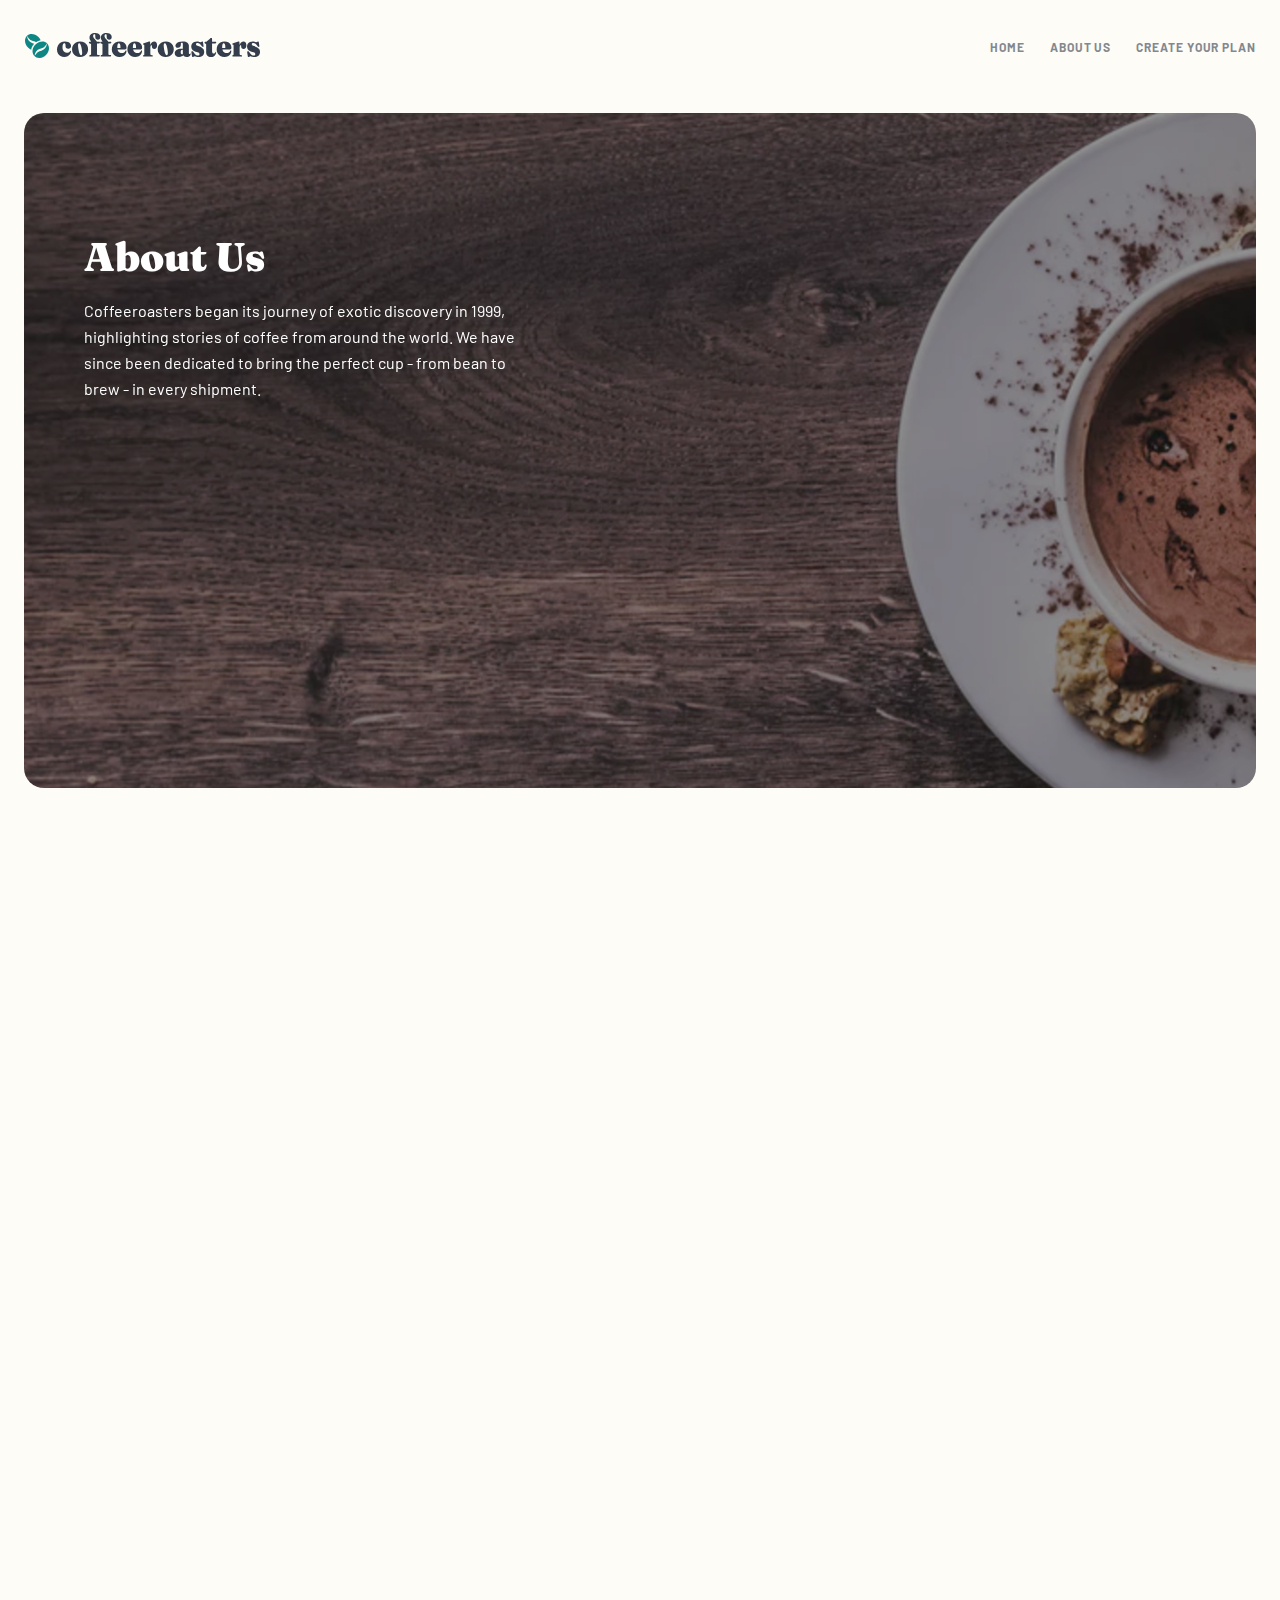
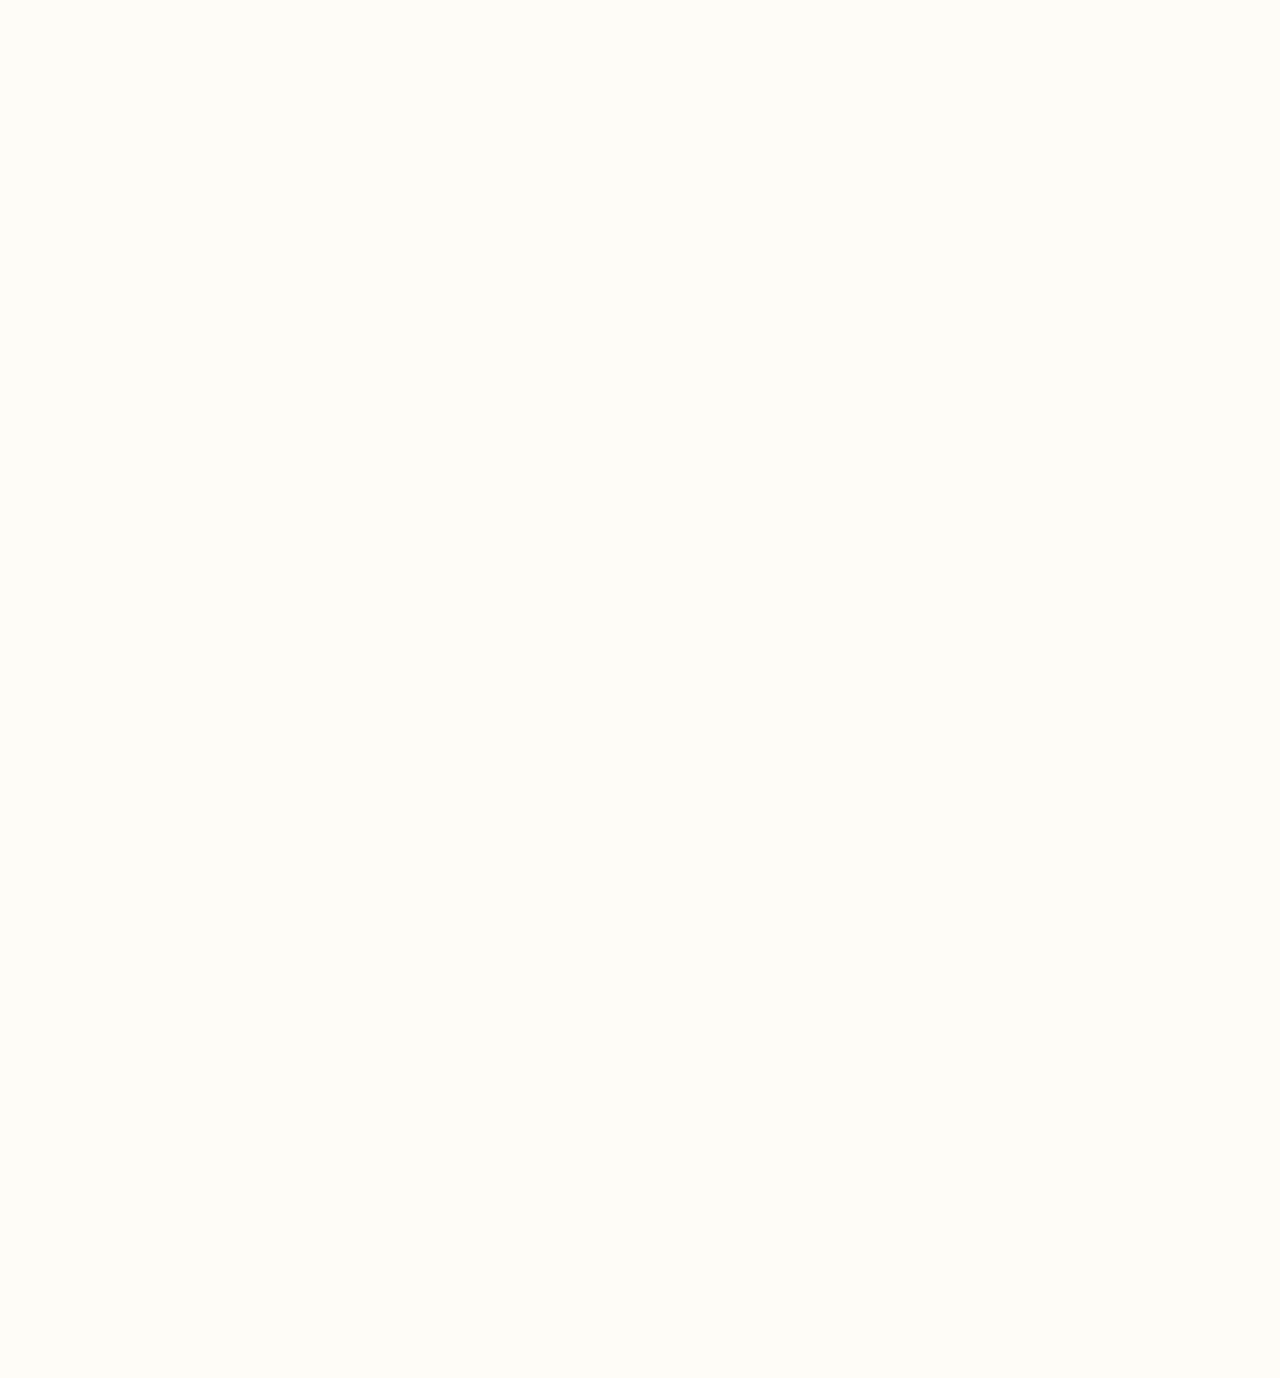
<file: about.html>
<!DOCTYPE html>
<html lang="en">

<head>
    <meta charset="UTF-8">
    <meta name="viewport" content="width=device-width, initial-scale=1.0">
    <link rel="stylesheet" href="./style/main.css">


    <link href="https://unpkg.com/aos@2.3.1/dist/aos.css" rel="stylesheet">
    <title>Document</title>
</head>

<body>
    <section class="about__page">
        <div class="container">
            <div class="header__navbar">
                <div class="header__navbar-logo">
                    <img src="./img/logo.svg" alt="" />
                </div>
                <div class="header__links">
                    <a href="./index.html">HOME</a>
                    <a href="./about.html">ABOUT US</a>
                    <a href="./create.html">CREATE YOUR PLAN</a>
                    <button class="menubtn"></button>
                </div>
            </div>
            <div data-aos="fade-up" data-aos-duration="2500">
                <div class="about__part">
                    <h1 class="about__title">
                        About Us
                    </h1>
                    <p class="about__text">
                        Coffeeroasters began its journey of exotic discovery in 1999, highlighting stories of coffee
                        from
                        around the world. We have since been dedicated to bring the perfect cup - from bean to brew - in
                        every shipment.
                    </p>

                </div>
            </div>





        </div>
    </section>
    <section class="commit">
        <div class="container">
            <div data-aos="fade-right" data-aos-offset="300" data-aos-easing="ease-in-sine" data-aos-duration="2500">

                <div class="commit__part">
                    <div class="commit__left-img">
                        <!-- <img src="./img/commit.svg" alt="commit_img"> -->
                        <picture>
                            <source media="(min-width:1100px)" srcset="./img/commit_desk.svg">

                            <img src="./img/commit.svg" alt="Flowers" style="width:auto;">
                        </picture>
                    </div>

                    <div class="commit__right-text">
                        <h1 class="commit__title">Our commitment</h1>
                        <p class="commit__text">
                            We’re built on a simple mission and a commitment to doing good along the way. We want to
                            make it
                            easy for you to discover and brew the world’s best coffee at home. It all starts at the
                            source.
                            To locate the specific lots we want to purchase, we travel nearly 60 days a year trying to
                            understand the challenges and opportunities in each of these places. We collaborate with
                            exceptional coffee growers and empower a global community of farmers through with well above
                            fair-trade benchmarks. We also offer training, support farm community initiatives, and
                            invest in
                            coffee plant science. Curating only the finest blends, we roast each lot to highlight
                            tasting
                            profiles distinctive to their native growing region.
                        </p>
                    </div>
                </div>
            </div>

            <div data-aos="flip-left" data-aos-easing="ease-out-cubic" data-aos-duration="3000">
                <div class="commit__bottom">
                    <div class="commit__bottom_title">
                        <h1 class="__bottom-title">
                            Uncompromising quality
                        </h1>
                        <p class="__bottom-text">
                            Although we work with growers who pay close attention to all stages of harvest and
                            processing,
                            we employ, on our end, a rigorous quality control program to avoid over-roasting or baking
                            the
                            coffee dry. Every bag of coffee is tagged with a roast date and batch number. Our goal is to
                            roast
                            consistent, user-friendly coffee, so that brewing is easy and enjoyable.
                        </p>
                    </div>
                </div>
            </div>

        </div>
    </section>



    <section class="country">
        <div class="container">
            <div data-aos="zoom-out-right" data-aos-duration="3000">

                <div class="country__title">
                    <h1 class="__country_title">
                        Our headquarters
                    </h1>
                </div>
                <div class="country__cards">
                    <div class="country__card">
                        <img src="./img/country1.svg" alt="">
                        <h2 class="__card_title">
                            United Kingdom
                        </h2>
                        <a href="">68 Asfordby Rd</a>
                        <a href="">Alcaston</a>
                        <a href="">SY6 1YA</a>
                        <a href="">+44 1241 918425</a>

                    </div>
                    <div class="country__card">
                        <img src="./img/country2.svg" alt="">
                        <h2 class="__card_title">
                            Canada
                        </h2>
                        <a href="">1528 Eglinton Avenue</a>
                        <a href="">Toronto</a>
                        <a href="">Ontario M4P 1A6</a>
                        <a href="">+1 416 485 2997</a>

                    </div>
                    <div class="country__card">
                        <img src="./img/country3.svg" alt="">
                        <h2 class="__card_title">
                            Australia
                        </h2>
                        <a href="">636 Swanston Streetd</a>
                        <a href="">Kewell</a>
                        <a href="">Victoria</a>
                        <a href="">+55 2541 912561</a>

                    </div>
                </div>

            </div>

        </div>
    </section>
    <footer>
        <section class="footer">
            <div class="container">

                <div data-aos="flip-down" data-aos-duration="2500">
                    <div class="footer__all">
                        <div class="footer__logo">
                            <img src="./img/logofooter.svg" alt="" href="#">
                        </div>
                        <div class="footer__links">
                            <div class="footer__link">
                                <a href="#">HOME</a>

                            </div>
                            <div class="footer__link">
                                <a href="#">ABOUT US</a>

                            </div>
                            <div class="footer__link">
                                <a href="#">CREATE PLAN</a>

                            </div>
                        </div>
                        <div class="footer__set">
                            <img src="./img/tw.svg" alt="">
                            <img src="./img/ins.svg" alt="">
                            <img src="./img/face.svg" alt="">

                        </div>
                    </div>
                </div>

            </div>
        </section>
    </footer>

    <script src="https://unpkg.com/aos@2.3.1/dist/aos.js"></script>
    <script>
        AOS.init();
    </script>
</body>

</html>
</file>
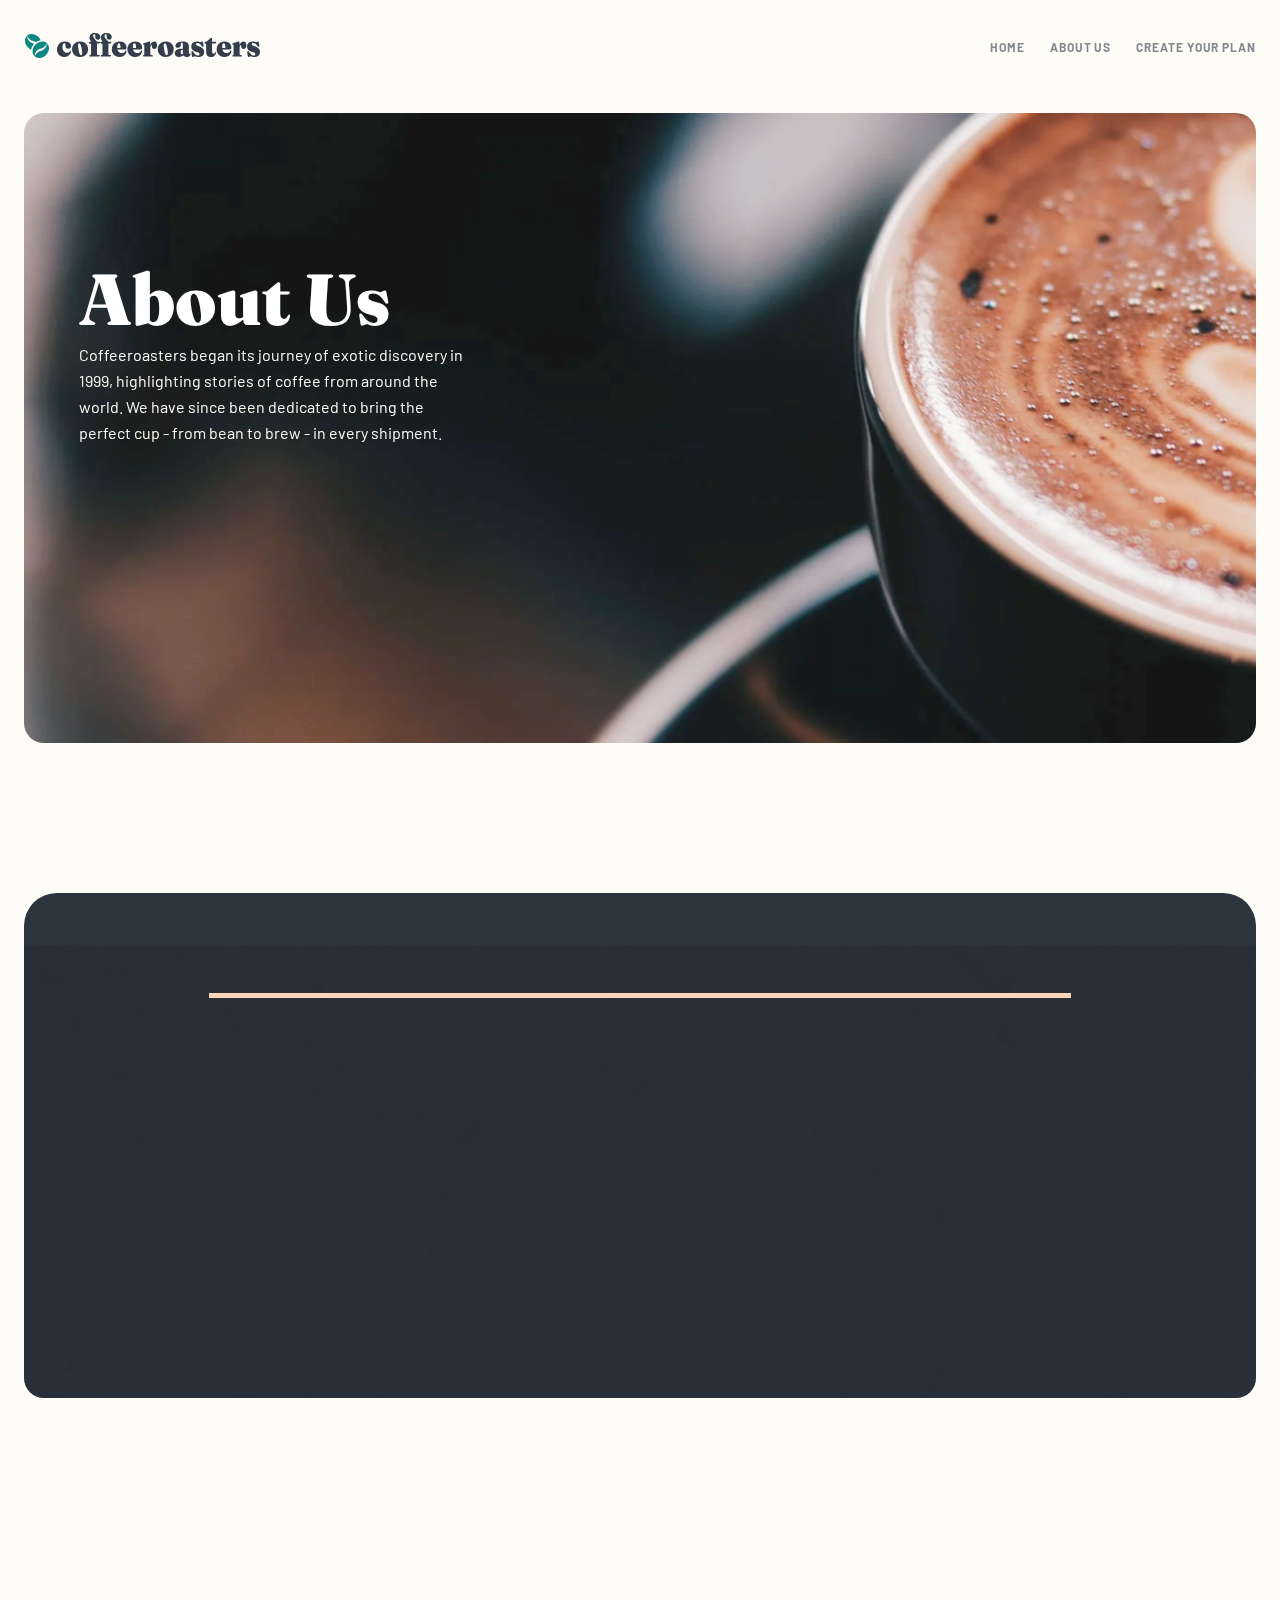
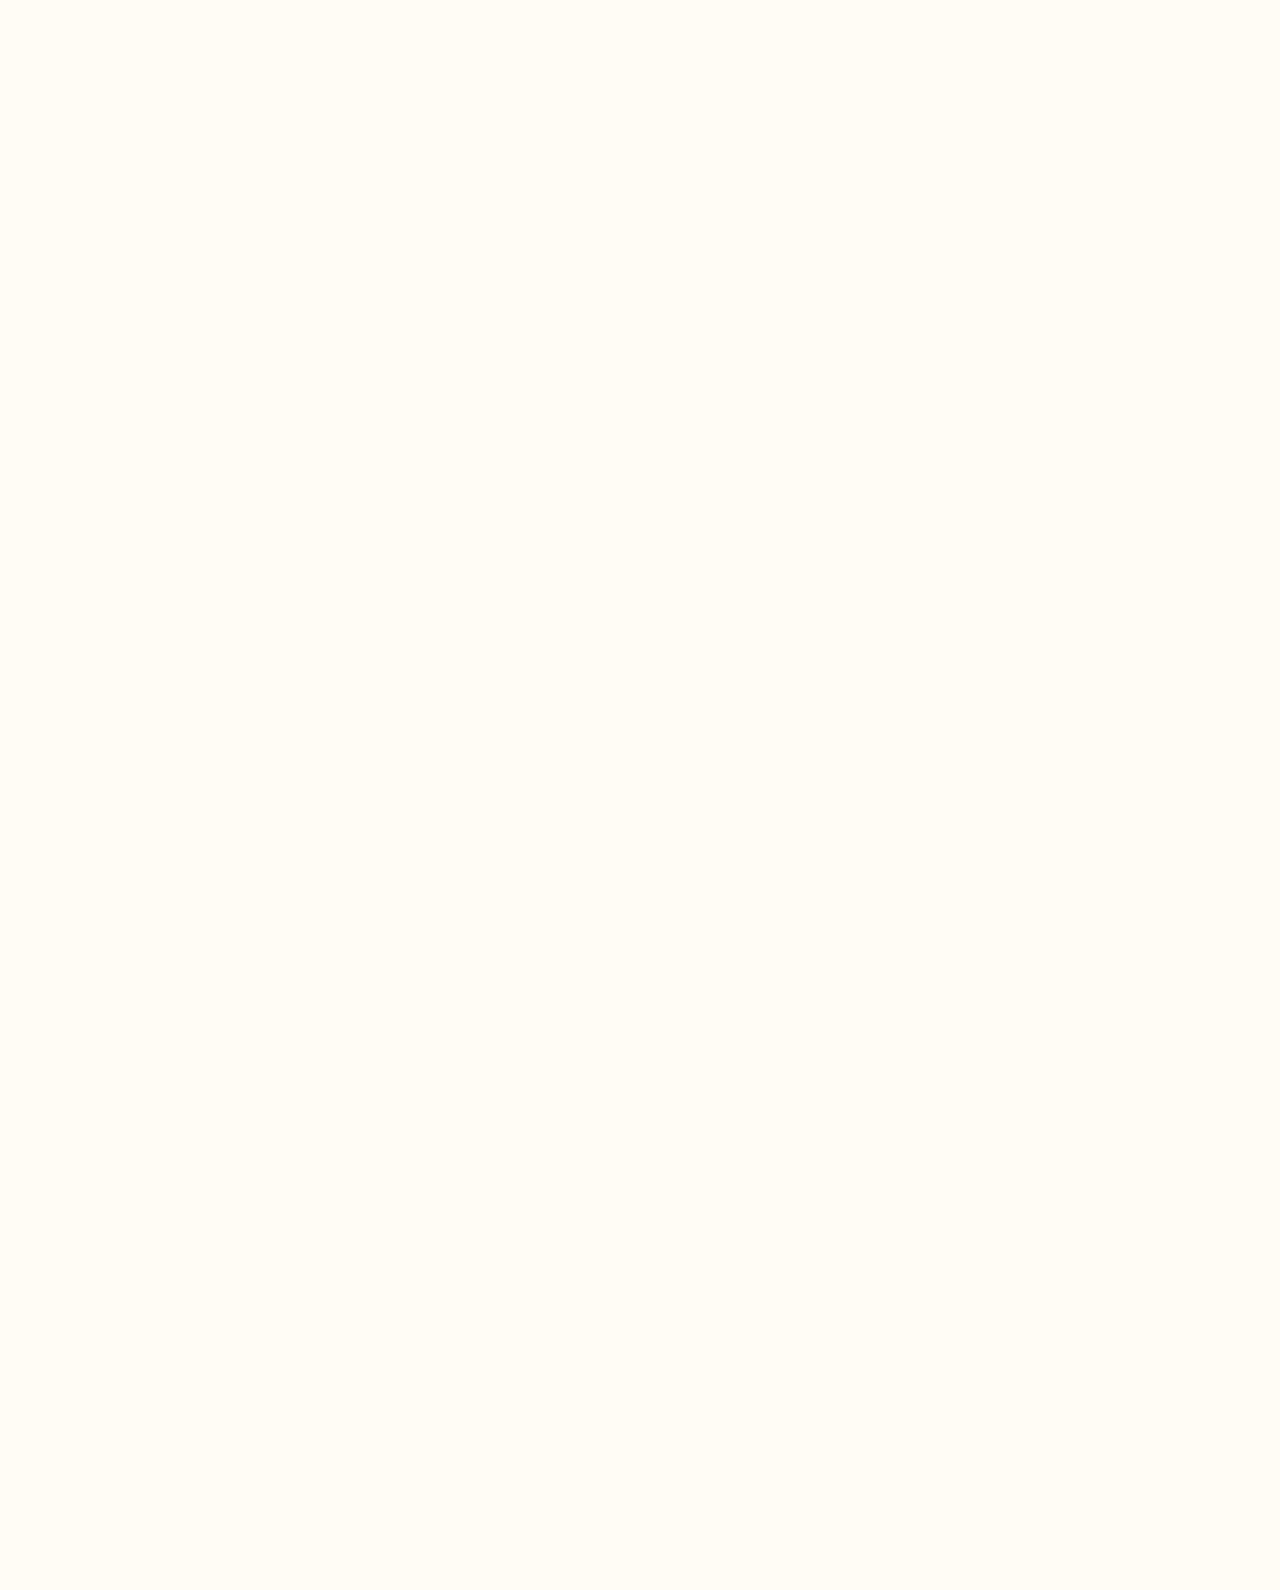
<file: create.html>
<!DOCTYPE html>
<html lang="en">

<head>
    <meta charset="UTF-8">
    <meta name="viewport" content="width=device-width, initial-scale=1.0">
    <link rel="stylesheet" href="./style/main.css">
    <link href="https://unpkg.com/aos@2.3.1/dist/aos.css" rel="stylesheet">

    <title>Document</title>
</head>

<body>
    <section class="create__plans">
        <div class="container">
            <div data-aos="flip-down" data-aos-duration="2500">

                <div class="header__navbar">
                    <div class="header__navbar-logo">
                        <img src="./img/logo.svg" alt="" />
                    </div>
                    <div class="header__links">
                        <a href="./index.html">HOME</a>
                        <a href="./about.html">ABOUT US</a>
                        <a href="./create.html">CREATE YOUR PLAN</a>
                        <button class="menubtn"></button>
                    </div>
                </div>
            </div>
            <div data-aos="fade-right" data-aos-duration="2500">
                <div class="create__part">
                    <div data-aos="fade-down-left" data-aos-duration="2500">
                        <h1 class="create__title">
                            About Us
                        </h1>
                        <p class="create__text">
                            Coffeeroasters began its journey of exotic discovery in 1999, highlighting stories of coffee
                            from
                            around the world. We have since been dedicated to bring the perfect cup - from bean to brew
                            - in
                            every shipment.
                        </p>
                    </div>


                </div>
            </div>

        </div>
    </section>

    <section class="works">
        <div class="container">
            <div class="all__div">
                <div class="circle">
                    <div data-aos="fade-right" data-aos-duration="2500">

                        <div class="circles">

                        </div>
                    </div>
                    <div data-aos="fade-right" data-aos-duration="2500">

                        <div class="circles">

                        </div>
                    </div>
                    <div data-aos="fade-right" data-aos-duration="2500">

                        <div class="circles">

                        </div>
                    </div>
                </div>
                <div class="work__alls">
                    <div data-aos="flip-left" data-aos-duration="2500">
                        <div class="works__cards">
                            <div class="work__card">
                                <img src="./img/01.svg" alt="">
                                <h2 class="works__title_create">
                                    Pick your coffee
                                </h2>
                                <p class="works__text_create">Select from our evolving range
                                    of artisan coffees. Our beans are ethically sourced
                                    and we pay fair prices for them. There are new coffees
                                    in all profiles every month for you to try out.</p>
                            </div>
                        </div>
                    </div>

                    <div data-aos="flip-left" data-aos-duration="2500">
                        <div class="works__cards">
                            <div class="work__card">
                                <img src="./img/02.svg" alt="">
                                <h2 class="works__title_create">
                                    Pick your coffee
                                </h2>
                                <p class="works__text_create">Select from our evolving range
                                    of artisan coffees. Our beans are ethically sourced
                                    and we pay fair prices for them. There are new coffees
                                    in all profiles every month for you to try out.</p>
                            </div>
                        </div>
                    </div>

                    <div data-aos="flip-left" data-aos-duration="2500">

                        <div class="works__cards">
                            <div class="work__card">
                                <img src="./img/03.svg" alt="">
                                <h1 class="works__title_create">
                                    Pick your coffee
                                </h1>
                                <p class="works__text_create">Select from our evolving range
                                    of artisan coffees. Our beans are ethically sourced
                                    and we pay fair prices for them. There are new coffees
                                    in all profiles every month for you to try out.</p>
                            </div>
                        </div>
                    </div>

                </div>
            </div>

        </div>
    </section>

    <section class="coffe__part">
        <div class="container">
            <div class="coffes__part">
                <div data-aos="zoom-in" data-aos-duration="2500">

                    <div class="coffes__title">
                        <h1 class="coffes__titles">
                            How do you drink your coffee?
                        </h1>
                    </div>
                </div>
                <div class="coffe__cards">
                    <div data-aos="flip-left" data-aos-easing="ease-out-cubic" data-aos-duration="2000">
                        <div class="coffe__card">
                            <h2 class="__card_title">
                                Capsule
                            </h2>
                            <p class="__card_text">
                                Compatible with Nespresso systems and similar brewers
                            </p>
                        </div>
                    </div>

                    <div data-aos="flip-left" data-aos-easing="ease-out-cubic" data-aos-duration="2000">
                        <div class="coffe__card">
                            <h2 class="__card_title">
                                Espresso
                            </h2>
                            <p class="__card_text">
                                Compatible with Nespresso systems and similar brewers
                            </p>
                        </div>
                    </div>
                    <div data-aos="flip-left" data-aos-easing="ease-out-cubic" data-aos-duration="2000">
                        <div class="coffe__card">
                            <h2 class="__card_title">
                                Filter
                            </h2>
                            <p class="__card_text">
                                Compatible with Nespresso systems and similar brewers
                            </p>
                        </div>
                    </div>

                </div>
                <div data-aos="zoom-in" data-aos-duration="2500">
                    <div class="coffes__title">
                        <h1 class="coffes__titles">
                            What type of coffee?
                        </h1>
                    </div>
                </div>
                <div class="coffe__cards">
                    <div data-aos="flip-left" data-aos-easing="ease-out-cubic" data-aos-duration="2000">
                        <div class="coffe__card">
                            <h2 class="__card_title">
                                Capsule
                            </h2>
                            <p class="__card_text">
                                Compatible with Nespresso systems and similar brewers
                            </p>
                        </div>
                    </div>

                    <div data-aos="flip-left" data-aos-easing="ease-out-cubic" data-aos-duration="2000">
                        <div class="coffe__card">
                            <h2 class="__card_title">
                                Espresso
                            </h2>
                            <p class="__card_text">
                                Compatible with Nespresso systems and similar brewers
                            </p>
                        </div>
                    </div>
                    <div data-aos="flip-left" data-aos-easing="ease-out-cubic" data-aos-duration="2000">
                        <div class="coffe__card">
                            <h2 class="__card_title">
                                Filter
                            </h2>
                            <p class="__card_text">
                                Compatible with Nespresso systems and similar brewers
                            </p>
                        </div>
                    </div>

                </div>

                <div data-aos="zoom-in" data-aos-duration="2500">

                    <div class="coffes__title">
                        <h1 class="coffes__titles">
                            How much would you like?
                        </h1>
                    </div>
                </div>
                <div class="coffe__cards">
                    <div data-aos="flip-left" data-aos-easing="ease-out-cubic" data-aos-duration="2000">
                        <div class="coffe__card">
                            <h2 class="__card_title">
                                Capsule
                            </h2>
                            <p class="__card_text">
                                Compatible with Nespresso systems and similar brewers
                            </p>
                        </div>
                    </div>

                    <div data-aos="flip-left" data-aos-easing="ease-out-cubic" data-aos-duration="2000">
                        <div class="coffe__card">
                            <h2 class="__card_title">
                                Espresso
                            </h2>
                            <p class="__card_text">
                                Compatible with Nespresso systems and similar brewers
                            </p>
                        </div>
                    </div>
                    <div data-aos="flip-left" data-aos-easing="ease-out-cubic" data-aos-duration="2000">
                        <div class="coffe__card">
                            <h2 class="__card_title">
                                Filter
                            </h2>
                            <p class="__card_text">
                                Compatible with Nespresso systems and similar brewers
                            </p>
                        </div>
                    </div>

                </div>
            </div>


        </div>
    </section>
    <section class="bottom__part">
        <div class="container">
            <!-- DIFFERENT SETTINGS EXAMPLES -->
            <div data-aos="fade-up" data-aos-duration="3000">
                <div class="bottom__parts">
                    <h1 class="bottom_title">
                        “I drink my coffee as <span>Filter</span>,
                        with a <span>Decaf</span> type of bean.
                        <span>250g </span> ground ala <span>Cafetiare</span>,
                        sent to me <span>Every
                            Week.”</span>
                    </h1>
                </div>
            </div>

        </div>
    </section>
    <footer>
        <section class="footer">
            <div class="container">

                <div data-aos="flip-down" data-aos-duration="2500">
                    <div class="footer__all">
                        <div class="footer__logo">
                            <img src="./img/logofooter.svg" alt="" href="#">
                        </div>
                        <div class="footer__links">
                            <div class="footer__link">
                                <a href="#">HOME</a>

                            </div>
                            <div class="footer__link">
                                <a href="#">ABOUT US</a>

                            </div>
                            <div class="footer__link">
                                <a href="#">CREATE PLAN</a>

                            </div>
                        </div>
                        <div class="footer__set">
                            <img src="./img/tw.svg" alt="">
                            <img src="./img/ins.svg" alt="">
                            <img src="./img/face.svg" alt="">

                        </div>
                    </div>
                </div>

            </div>
        </section>
    </footer>

    <script src="https://unpkg.com/aos@2.3.1/dist/aos.js"></script>
    <script>
        AOS.init();
    </script>
</body>

</html>
</file>
<file: style/main.css>
@import url("https://fonts.googleapis.com/css2?family=Barlow:ital,wght@0,100;0,200;0,300;0,400;0,500;0,600;0,700;0,800;0,900;1,100;1,200;1,300;1,400;1,500;1,600;1,700;1,800;1,900&family=Fraunces:ital,opsz,wght@0,9..144,100..900;1,9..144,100..900&display=swap");
html {
  box-sizing: border-box;
}

*,
*::before,
*::after {
  box-sizing: inherit;
}

ul,
ol {
  margin: 0;
  padding: 0;
  list-style: none;
}

a {
  text-decoration: none;
  display: inline-block;
  font-family: Barlow;
  font-size: 12px;
  font-weight: 700;
  line-height: 15px;
}

img {
  max-width: 100%;
  height: auto;
}

h1,
h2,
h3,
h4,
p {
  margin: 0;
}

body {
  margin: 0;
  font-family: "Fraunces", serif;
  background-color: #fefcf7;
}

.container {
  max-width: 1300px;
  width: 100%;
  margin-left: auto;
  margin-right: auto;
  padding-left: 24px;
  padding-right: 24px;
}

.header__navbar {
  display: flex;
  align-items: center;
  justify-content: space-between;
  padding-top: 32px;
  padding-bottom: 50px;
}

.header__navbar-logo {
  width: 160px;
}

.header__links a {
  display: none;
}
.header__links a:hover {
  color: black;
}

.menubtn {
  width: 17px;
  height: 16px;
  background-repeat: no-repeat;
  background-image: url(../img/btn.svg);
  border: none;
  background-color: transparent;
  cursor: pointer;
}

.header__part {
  background-repeat: no-repeat;
  background-image: url(../img/header_mobile.svg);
  background-position: top center;
  background-size: cover;
  padding-bottom: 100px;
  height: 500px;
}

.header__part-title {
  padding-top: 100px;
  padding-left: 24px;
  padding-right: 24px;
  text-align: center;
}

.__part-titles {
  color: white;
}

.__part-text {
  color: #fefcf7;
  font-family: Barlow;
  font-size: 15px;
  font-weight: 400;
  line-height: 25px;
  padding-top: 24px;
}

.__part-btn {
  width: 217px;
  height: 54px;
  color: white;
  gap: 0px;
  opacity: 0px;
  margin-top: 40px;
  border-radius: 10px;
  border: none;
  background: #0e8784;
  font-family: Fraunces;
  font-size: 16px;
  font-weight: 700;
  line-height: 25px;
  text-align: center;
}
.__part-btn:hover {
  background: #66d2cf;
}

@media (min-width: 765px) {
  .header__navbar-logo {
    width: 250px;
  }
  .menubtn {
    display: none;
  }
  .header__links {
    display: flex;
    text-align: center;
    gap: 25px;
  }
  .header__links a {
    font-family: "Barlow", sans-serif;
    display: block;
    color: #83888f;
    font-size: 12px;
    font-weight: 700;
    line-height: 15px;
    letter-spacing: 0.9230769277px;
    text-align: left;
  }
  .header__part {
    background-repeat: no-repeat;
    background-image: url(../img/header_tablet.svg);
    background-position: top center;
    background-size: cover;
  }
  .__part-titles {
    width: 329px;
    height: 97px;
    gap: 0px;
    opacity: 0px;
    font-family: Fraunces 9pt;
    font-size: 48px;
    font-weight: 900;
    line-height: 48px;
    text-align: left;
  }
  .__part-text {
    width: 398px;
    height: 75px;
    top: 121px;
    gap: 0px;
    opacity: 0.8px;
    font-family: Barlow;
    font-size: 15px;
    font-weight: 400;
    line-height: 25px;
    text-align: left;
  }
  .__part-btn {
    margin-top: 50px;
    width: 230px;
  }
  .btn-header {
    width: 230px;
  }
}
@media (min-width: 1150px) {
  .header__part {
    background-repeat: no-repeat;
    background-image: url(../img/header_desktop.svg);
    background-position: top center;
    background-size: cover;
    height: 600px;
    border-radius: 20px;
  }
  .header__part-title {
    padding-top: 120px;
    padding-left: 85px;
  }
}
.collection__all {
  background-repeat: no-repeat;
  background-image: url(../img/collection_M.svg);
  background-position: top center;
  margin-top: 120px;
}

.collection__all {
  padding-bottom: 100px;
}

.collection__products {
  padding-top: 30px;
}

.__prosduct {
  text-align: center;
  transition: all 0.8s ease;
}
.__prosduct:hover {
  transform: scale(1.1);
}

.__prosduct-logo {
  padding-top: 30px;
}

.__title {
  font-family: Fraunces;
  font-size: 24px;
  font-weight: 900;
  line-height: 32px;
  text-align: center;
  padding-top: 24px;
  padding-bottom: 16px;
}

.__text {
  font-family: Barlow;
  font-size: 15px;
  font-weight: 400;
  line-height: 25px;
  text-align: center;
  width: 252px;
  height: 50px;
  top: 48px;
  gap: 0px;
  opacity: 0px;
  margin-left: auto;
  margin-right: auto;
}

@media (min-width: 735px) {
  .collection__all {
    background-repeat: no-repeat;
    background-image: url(../img/collection_d.svg);
    background-position: top center;
    margin-top: 120px;
  }
  .__prosduct {
    display: flex;
    align-items: center;
    justify-content: center;
    gap: 40px;
  }
  .collection__products {
    padding-top: 40px;
  }
  .__prosduct-logo {
    width: 255px;
    height: 193px;
    gap: 0px;
    opacity: 0px;
  }
}
@media (min-width: 1150px) {
  .collection__all {
    padding-top: 50px;
  }
  .collection__products {
    display: grid;
    grid-template-columns: repeat(4, 1fr);
    align-items: center;
  }
  .__prosduct {
    flex-direction: column;
  }
}
.select {
  padding-top: 80px;
}

.select__all {
  background-repeat: no-repeat;
  background-image: url(../img/Group\ 12.png);
  background-position: top center;
  background-size: contain;
  margin-left: auto;
  margin-right: auto;
}

.select__titles p {
  width: 300px;
  font-family: Barlow;
  font-size: 15px;
  font-weight: 400;
  line-height: 25px;
  text-align: center;
  margin-left: auto;
  margin-right: auto;
  padding-top: 24px;
}

.select__titles {
  padding-top: 60px;
  padding-bottom: 80px;
  text-align: center;
  color: white;
}

.select__products {
  padding-left: 24px;
  padding-right: 24px;
}

.select__product {
  width: 290px;
  margin-left: auto;
  margin-right: auto;
  text-align: center;
  background-color: #0e8784;
  margin-bottom: 25px;
  border-radius: 10px;
  transition: all 0.8s ease;
}
.select__product:hover {
  transform: scale(1.1);
}

.select__logo {
  padding-top: 70px;
  padding-bottom: 50px;
}

.select__title {
  padding-bottom: 25px;
  font-family: Fraunces 9pt;
  font-size: 24px;
  font-weight: 900;
  line-height: 32px;
  text-align: center;
  color: white;
}

.select__texts {
  padding-bottom: 50px;
  margin-left: auto;
  margin-right: auto;
}
.select__texts p {
  font-family: Barlow;
  font-size: 15px;
  font-weight: 400;
  line-height: 25px;
  color: white;
}

@media (min-width: 735px) {
  .select__all {
    background-repeat: no-repeat;
    background-image: url(../img/Selsct1.svg);
    background-position: top center;
    background-size: contain;
    width: 688px;
    margin-left: auto;
    margin-right: auto;
  }
  .select__titles p {
    width: 420px;
    font-family: Barlow;
    font-size: 15px;
    font-weight: 400;
    line-height: 25px;
    text-align: center;
    margin-left: auto;
    margin-right: auto;
    padding-top: 24px;
  }
  .select__product {
    display: flex;
    align-items: center;
    justify-content: center;
    width: 630px;
    margin-left: auto;
    margin-right: auto;
  }
  .select__logo {
    padding-left: 70px;
  }
  .select__texts {
    width: 344px;
    height: 98px;
    padding-top: 10px;
  }
  .select__title {
    padding-bottom: 0;
    font-family: Fraunces 9pt;
    font-size: 24px;
    font-weight: 900;
    line-height: 32px;
    text-align: left;
    color: white;
  }
  .select__text {
    font-family: Barlow;
    font-size: 15px;
    font-weight: 400;
    line-height: 25px;
    text-align: left;
  }
}
@media (min-width: 1200px) {
  .select__all {
    background-repeat: no-repeat;
    background-image: url(../img/Selsct2.svg);
    background-position: top center;
    background-size: contain;
    width: 1150px;
  }
  .select__product {
    width: 350px;
    height: 382px;
    margin-left: auto;
    margin-right: auto;
    flex-direction: column;
    margin-bottom: 48px;
    padding-bottom: 50px;
  }
  .select__logo {
    padding: 0;
    padding-bottom: 50px;
  }
  .select__text {
    width: 255px;
    height: 134px;
    margin-left: auto;
    margin-right: auto;
  }
  .select__title {
    padding-bottom: 24px;
    font-family: Fraunces 9pt;
    font-size: 24px;
    font-weight: 900;
    line-height: 32px;
    text-align: center;
    color: white;
  }
  .select__text {
    text-align: center;
    font-size: 16px;
  }
  .select__products {
    display: grid;
    grid-template-columns: repeat(3, 1fr);
    align-items: center;
  }
  .select__titles h1 {
    font-size: 45px;
  }
  .select__titles p {
    width: 540px;
    height: 77px;
    top: 72px;
    gap: 0px;
    opacity: 0.8px;
    font-family: Barlow;
    font-size: 15px;
    font-weight: 400;
    line-height: 25px;
    text-align: center;
    margin-left: auto;
    margin-right: auto;
    padding-top: 24px;
  }
}
.works__title {
  margin-left: auto;
  margin-right: auto;
  padding-top: 100px;
}
.works__title h1 {
  font-family: Fraunces 9pt;
  font-size: 24px;
  font-weight: 900;
  line-height: 32px;
  text-align: center;
  color: gray;
}

.works__cards {
  margin-left: auto;
  margin-right: auto;
  padding-top: 80px;
}

.work__card {
  text-align: center;
  padding-bottom: 55px;
}
.work__card h2 {
  font-family: Fraunces 9pt;
  font-size: 28px;
  font-weight: 900;
  line-height: 32px;
  text-align: center;
  padding-top: 24px;
  padding-bottom: 24px;
}
.work__card p {
  font-family: Barlow;
  font-size: 15px;
  font-weight: 400;
  line-height: 25px;
  text-align: center;
}

@media (min-width: 735px) {
  .works__cards {
    display: flex;
    align-items: center;
    justify-content: center;
    gap: 20px;
    margin-left: auto;
    margin-right: auto;
    padding-top: 120px;
  }
  .work__card {
    text-align: center;
    width: 210px;
  }
  .work__card img {
    width: 90px;
  }
  .work__card h2 {
    font-family: Fraunces 9pt;
    font-size: 28px;
    font-weight: 900;
    line-height: 32px;
    text-align: center;
    padding-top: 24px;
    padding-bottom: 24px;
  }
  .work__card p {
    font-family: Barlow;
    font-size: 15px;
    font-weight: 400;
    line-height: 25px;
    text-align: center;
  }
}
@media (min-width: 1150px) {
  .work__card {
    text-align: center;
    width: 310px;
    margin-left: auto;
    margin-right: auto;
  }
  .work__card img {
    width: 90px;
  }
  .work__card h2 {
    font-family: Fraunces 9pt;
    font-size: 28px;
    font-weight: 900;
    line-height: 32px;
    text-align: center;
    padding-top: 24px;
    padding-bottom: 24px;
  }
  .work__card p {
    font-family: Barlow;
    font-size: 15px;
    font-weight: 400;
    line-height: 25px;
    text-align: center;
  }
  .works__title h1 {
    font-size: 44px;
  }
}
.footer__all {
  background: #2c343e;
  flex-direction: column;
  margin-bottom: 30px;
}

.footer__logo {
  padding-top: 50px;
  text-align: center;
}

.footer__links {
  flex-direction: column;
  text-align: center;
}
.footer__links a {
  color: gray;
  margin: 10px;
}

.footer__set {
  text-align: center;
  padding-bottom: 50px;
}
.footer__set img {
  margin: 10px;
}

@media (min-width: 735px) {
  .footer__all {
    background: #2c343e;
    display: grid;
    grid-template-columns: repeat(3, 1fr);
    margin-bottom: 20px;
    padding-top: 20px;
    margin-top: 20px;
  }
  .footer__links {
    display: grid;
    grid-template-columns: repeat(3, 1fr);
    text-align: center;
    width: 283px;
    height: 15px;
    top: 3440.44px;
    left: 503.9px;
    padding: 0px 1px 0px 0px;
    gap: 0px;
    opacity: 0px;
    margin-right: auto;
    margin-left: auto;
  }
  .footer__links a {
    padding-top: 25px;
    color: gray;
    margin: 0;
    font-size: 14px;
  }
  .footer__logo {
    padding-top: 25px;
    text-align: center;
  }
  .footer__set {
    text-align: center;
    padding-bottom: 50px;
  }
  .footer__set img {
    padding-top: 25px;
    margin: 10px;
  }
}
.about__part {
  background-repeat: no-repeat;
  background-image: url(../img/abou_m.svg);
  height: 80vh;
  background-size: cover;
  text-align: center;
  border-radius: 20px;
  margin-bottom: 150px;
}

.about__title {
  padding-top: 120px;
  font-family: Fraunces 9pt;
  font-size: 28px;
  font-weight: 900;
  line-height: 28px;
  color: white;
}

.about__text {
  width: 279px;
  height: 150px;
  opacity: 0.8px;
  margin-right: auto;
  margin-left: auto;
  padding-top: 65px;
  padding-bottom: 90px;
  font-family: Barlow;
  font-size: 15px;
  font-weight: 400;
  line-height: 25px;
  color: white;
}

@media (min-width: 765px) {
  .about__part {
    background-repeat: no-repeat;
    background-image: url(../img/about_t.svg);
    height: 75vh;
    background-size: cover;
    border-radius: 20px;
    text-align: left;
  }
  .about__title {
    width: 150px;
    height: 40px;
    gap: 0px;
    opacity: 0px;
    font-family: Fraunces;
    font-size: 32px;
    font-weight: 900;
    line-height: 40px;
    margin-left: 60px;
  }
  .about__text {
    font-family: Barlow;
    font-size: 15px;
    font-weight: 400;
    line-height: 25px;
    text-align: left;
    width: 398px;
    height: 100px;
    top: 64px;
    gap: 0px;
    opacity: 0.8px;
    margin-left: 60px;
  }
}
@media (min-width: 1100px) {
  .about__title {
    font-family: Fraunces 9pt;
    font-size: 40px;
    font-weight: 900;
    line-height: 48px;
    text-align: left;
    width: 188px;
    height: 48px;
    gap: 0px;
    opacity: 0px;
  }
  .about__text {
    font-family: Barlow;
    font-size: 16px;
    font-weight: 400;
    line-height: 26px;
    text-align: left;
    width: 445px;
    height: 104px;
    top: 72px;
    gap: 0px;
    opacity: 0px;
  }
}
.commit__part {
  flex-direction: column;
  text-align: center;
}

.commit__right-text {
  padding-top: 50px;
  width: 327px;
  height: 453px;
  margin-right: auto;
  margin-left: auto;
}

.commit__title {
  font-family: Fraunces;
  font-size: 32px;
  font-weight: 900;
  line-height: 48px;
  color: #333d4b;
  margin-bottom: 30px;
}

.commit__text {
  font-family: Barlow;
  font-size: 15px;
  font-weight: 400;
  line-height: 25px;
  color: #333d4b;
}

.commit__bottom {
  background-repeat: no-repeat;
  background-image: url(../img/_bout_page_3_m.svg);
  height: 600px;
  width: 330px;
  padding-top: 200px;
  margin-top: 120px;
  margin-right: auto;
  margin-left: auto;
}

.commit__bottom_title {
  text-align: center;
  width: 279px;
  margin-left: auto;
  margin-right: auto;
}

.__bottom-title {
  font-family: Fraunces 9pt;
  font-size: 28px;
  font-weight: 900;
  line-height: 28px;
  color: #fefcf7;
  padding-bottom: 24px;
}

.__bottom-text {
  font-family: Barlow;
  font-size: 15px;
  font-weight: 400;
  line-height: 25px;
  color: #d4d4d2;
  width: 279px;
  height: 226px;
}

.country {
  padding-top: 120px;
  padding-bottom: 80px;
}

.__country_title {
  text-align: center;
  color: #83888f;
  padding-bottom: 70px;
}

.__card_title {
  font-family: Fraunces 9pt;
  font-size: 32px;
  font-weight: 900;
  line-height: 36px;
  padding-top: 25px;
  padding-bottom: 25px;
}

.country__cards {
  padding-bottom: 10px;
  width: 327px;
  margin-right: auto;
  margin-left: auto;
  text-align: left;
}
.country__cards a {
  font-family: Barlow;
  font-size: 16px;
  font-weight: 400;
  line-height: 26px;
  width: 100%;
}

.country__card {
  padding-bottom: 60px;
}

@media (min-width: 765px) {
  .country__cards {
    display: flex;
    align-items: center;
    justify-content: center;
    gap: 40px;
    width: 750px;
    margin-right: auto;
    margin-left: auto;
  }
  .__country_title {
    font-size: 40px;
  }
  .commit__part {
    display: grid;
    grid-template-columns: repeat(2, 1fr);
  }
  .commit__right-text {
    padding-top: 0;
    width: 339px;
    height: 453px;
    margin-right: auto;
    margin-left: auto;
  }
  .commit__bottom {
    background-repeat: no-repeat;
    background-image: url(../img/about_page_3_d.svg);
    height: 650px;
    width: 690px;
    padding-top: 380px;
    margin-top: 120px;
    margin-right: auto;
    margin-left: auto;
  }
  .commit__bottom_title {
    width: 540px;
    height: 197px;
    margin-left: auto;
    margin-right: auto;
  }
  .__bottom-text {
    width: 540px;
    height: 125px;
    top: 72px;
    gap: 0px;
    opacity: 0.8px;
    font-family: Barlow;
    font-size: 15px;
    font-weight: 400;
    line-height: 25px;
  }
}
@media (min-width: 1100px) {
  .country__cards {
    display: grid;
    grid-template-columns: repeat(3, 1fr);
    align-items: center;
    gap: 0px;
    width: 1050px;
    margin-left: 80px;
  }
  .commit__right-text {
    width: 540px;
    height: 340px;
    padding-top: 90px;
  }
  .commit__bottom {
    background-repeat: no-repeat;
    background-image: url(../img/about_page_3_desktop.svg);
    background-size: contain;
    height: 580px;
    width: 1150px;
    padding-top: 200px;
    margin-top: 120px;
    margin-right: auto;
    margin-left: auto;
    border-radius: 25px;
  }
  .commit__bottom_title {
    width: 500px;
    height: 180px;
    margin-left: 50px;
    text-align: left;
  }
  .__bottom-text {
    width: 500px;
    height: 125px;
    top: 72px;
    gap: 0px;
    opacity: 0.8px;
    font-family: Barlow;
    font-size: 15px;
    font-weight: 400;
    line-height: 25px;
  }
}
@media (min-width: 1300px) {
  .country__cards {
    display: grid;
    grid-template-columns: repeat(3, 1fr);
    align-items: center;
    gap: 0px;
    width: 1050px;
    margin-left: 190px;
  }
  .country__card {
    width: 370px;
  }
}
.footer__link {
  margin-right: auto;
  margin-left: auto;
}
.footer__link a {
  font-family: Barlow;
  font-size: 12px;
  font-weight: 700;
  line-height: 15px;
  letter-spacing: 0.9230769277px;
  text-align: left;
  color: #83888f;
}

.create__part {
  background-repeat: no-repeat;
  background-image: url(../img/create_plan_header.svg);
  background-size: cover;
  text-align: center;
  margin-left: auto;
  margin-right: auto;
  border-radius: 20px;
  height: 70vh;
}

.create__title {
  font-family: Fraunces 9pt;
  font-size: 40px;
  font-weight: 900;
  line-height: 40px;
  color: white;
  padding-top: 150px;
  padding-bottom: 24px;
}

.create__text {
  font-family: Barlow;
  font-size: 15px;
  font-weight: 400;
  line-height: 25px;
  color: #fefcf7;
  padding-bottom: 135px;
}

.all__div {
  background-repeat: no-repeat;
  background-image: url(../img/create2m.svg);
  background-size: cover;
  margin-top: 150px;
  padding-top: 100px;
  border-radius: 20px;
}

.works__title_create {
  width: 255px;
  height: 73px;
  font-family: Fraunces 9pt;
  font-size: 32px;
  font-weight: 900;
  line-height: 36px;
  color: white;
  margin-left: auto;
  margin-right: auto;
}

.works__text_create {
  width: 255px;
  height: 130px;
  font-family: Barlow;
  font-size: 16px;
  font-weight: 400;
  line-height: 26px;
  color: #fefcf7;
  margin-left: auto;
  margin-right: auto;
}

.circle {
  width: 70%;
  height: 5px;
  background-color: #fdd6ba;
  margin-left: auto;
  margin-right: auto;
  display: flex;
  align-items: center;
  justify-content: space-between;
  display: none;
}

.circles {
  width: 35px;
  height: 35px;
  border-radius: 50%;
  border: 5px solid #0e8784;
}

.works__cards {
  padding-top: 50px;
  height: 400px;
}

@media (min-width: 905px) {
  .coffe__cards {
    display: grid;
    grid-template-columns: repeat(3, 1fr);
    align-items: center;
    gap: 20px;
  }
  .coffe__card {
    width: 300px;
  }
}
@media (min-width: 765px) {
  .works__title_create {
    width: 230px;
    height: 73px;
    font-family: Fraunces 9pt;
    font-size: 32px;
    font-weight: 900;
    line-height: 36px;
    color: white;
    margin-bottom: 20px;
    margin-left: auto;
    margin-right: auto;
  }
  .circle {
    display: block;
    width: 70%;
    height: 5px;
    background-color: #fdd6ba;
    margin-left: auto;
    margin-right: auto;
    display: flex;
    align-items: center;
    justify-content: space-between;
  }
  .work__alls {
    display: grid;
    grid-template-columns: repeat(3, 1fr);
    align-items: center;
  }
  .create__part {
    background-repeat: no-repeat;
    background-image: url(../img/create_header_page_tablet.svg);
    background-size: cover;
    text-align: center;
  }
  .create__title {
    width: 324px;
    height: 48px;
    font-family: Fraunces 9pt;
    font-size: 48px;
    font-weight: 900;
    line-height: 48px;
    text-align: left;
    color: white;
    padding-left: 55px;
  }
  .create__text {
    font-family: Barlow;
    font-size: 15px;
    font-weight: 400;
    line-height: 25px;
    text-align: left;
    color: #fefcf7;
    padding-bottom: 135px;
    padding-top: 55px;
    padding-left: 55px;
    width: 398px;
    height: 75px;
  }
  .works_img {
    display: inline-block;
    width: 75%;
    margin-left: 20px;
    margin-right: auto;
  }
}
@media (min-width: 1100px) {
  .create__part {
    background-repeat: no-repeat;
    background-image: url(../img/creatre_desktop.svg);
    background-size: cover;
    text-align: center;
  }
  .create__title {
    width: 485px;
    height: 72px;
    font-family: Fraunces 9pt;
    font-size: 72px;
    font-weight: 900;
    line-height: 72px;
    text-align: left;
    color: white;
    padding-left: 55px;
  }
  .create__text {
    width: 445px;
    height: 78px;
    top: 104px;
    gap: 0px;
    opacity: 0.8px;
    font-family: Barlow;
    font-size: 16px;
    font-weight: 400;
    line-height: 26px;
    text-align: left;
    color: #fefcf7;
    padding-bottom: 135px;
    padding-top: 55px;
    padding-left: 55px;
  }
}
.coffes__title {
  padding-top: 100px;
}

.coffe__part {
  padding-top: 100px;
  padding-bottom: 100px;
}

.coffes__titles {
  text-align: center;
  color: #83888f;
  font-size: 35px;
}

.__card_title:hover {
  color: white;
}

.coffe__card {
  margin-top: 50px;
  width: 100%;
  height: 200px;
  margin-right: auto;
  margin-left: auto;
  background: #f4f1eb;
  border-radius: 20px;
  padding: 24px;
  transition: all 0.8s ease;
}
.coffe__card:hover {
  transform: scale(1.1);
}
.coffe__card:hover {
  background: #0e8784;
  color: white;
}

.bottom__parts {
  background-repeat: no-repeat;
  background-image: url(../img/bottom_part.svg);
  background-size: cover;
  height: 220px;
  margin-bottom: 100px;
  border-radius: 20px;
  padding: 24px;
}

.bottom_title {
  color: white;
  font-size: 24px;
  text-align: center;
}

span {
  color: #0e8784;
}

@media (min-width: 765px) {
  .bottom__parts {
    background-repeat: no-repeat;
    background-image: url(../img/bottom_part.svg);
    background-size: cover;
    height: 150px;
    margin-bottom: 100px;
    border-radius: 20px;
    padding: 24px;
  }
}
.footer__all {
  border-radius: 20px;
}/*# sourceMappingURL=main.css.map */
</file>
